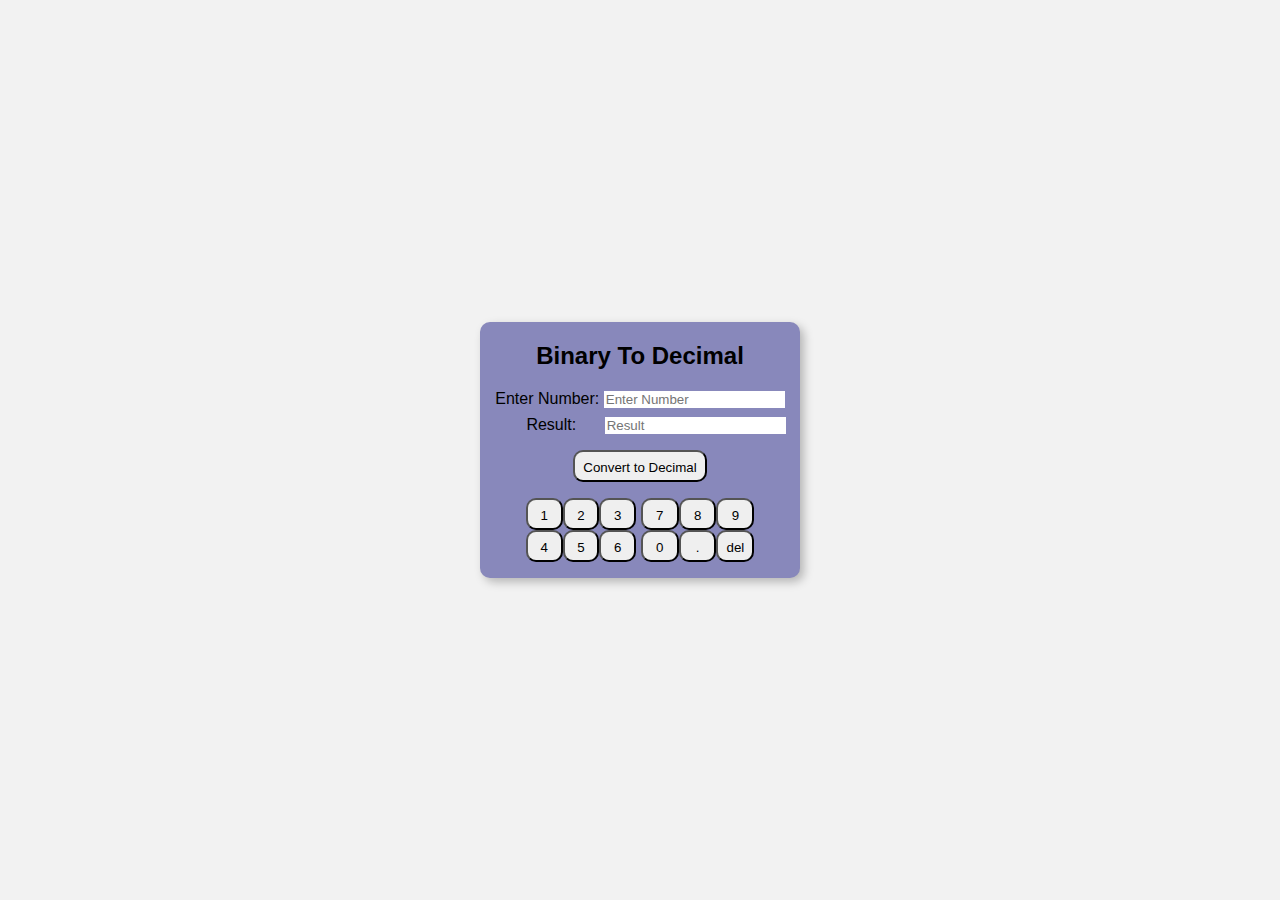
<file: binary to decimal/index.html>
<!DOCTYPE html>
<html lang="en">

<head>
    <meta charset="UTF-8">
    <meta http-equiv="X-UA-Compatible" content="IE=edge">
    <meta name="viewport" content="width=device-width, initial-scale=1.0">
    <title>Bin2Dec Converter</title>
    <link rel="stylesheet" href="./style.css">
</head>

<body>
    
    <div class="input">
        <h2> Binary To Decimal</h2>
        <div class="number-div">
            <span> Enter Number:</span>
            <input type="text" placeholder="Enter Number" class="number" id="num">
        </div>
        <div class="result-div">
            <span>Result:</span>
            <input  type="text" class="result" id="result" placeholder="Result">
        </div>
        <div class="button">
            <button id="convert">Convert to Decimal</button>
        </div>
        <div class="tbuttons">
        <div class="left-div">
            <button class="fig" id="one" value="1">1</button>
            <button class="fig">2</button>
            <button class="fig">3</button>
            <button class="fig">4</button>
            <button class="fig">5</button>
            <button class="fig">6</button>
        </div>
        <div class="right-div">
            <button class="fig">7</button>
            <button class="fig">8</button>
            <button class="fig">9</button>
            <button class="fig">0</button>
            <button class="fig">.</button>
            <button class="fig" class="delete">del</button>
        </div>
        </div>

    </div>
    <script src="./main.js"></script>

    
</body>

</html>
</file>
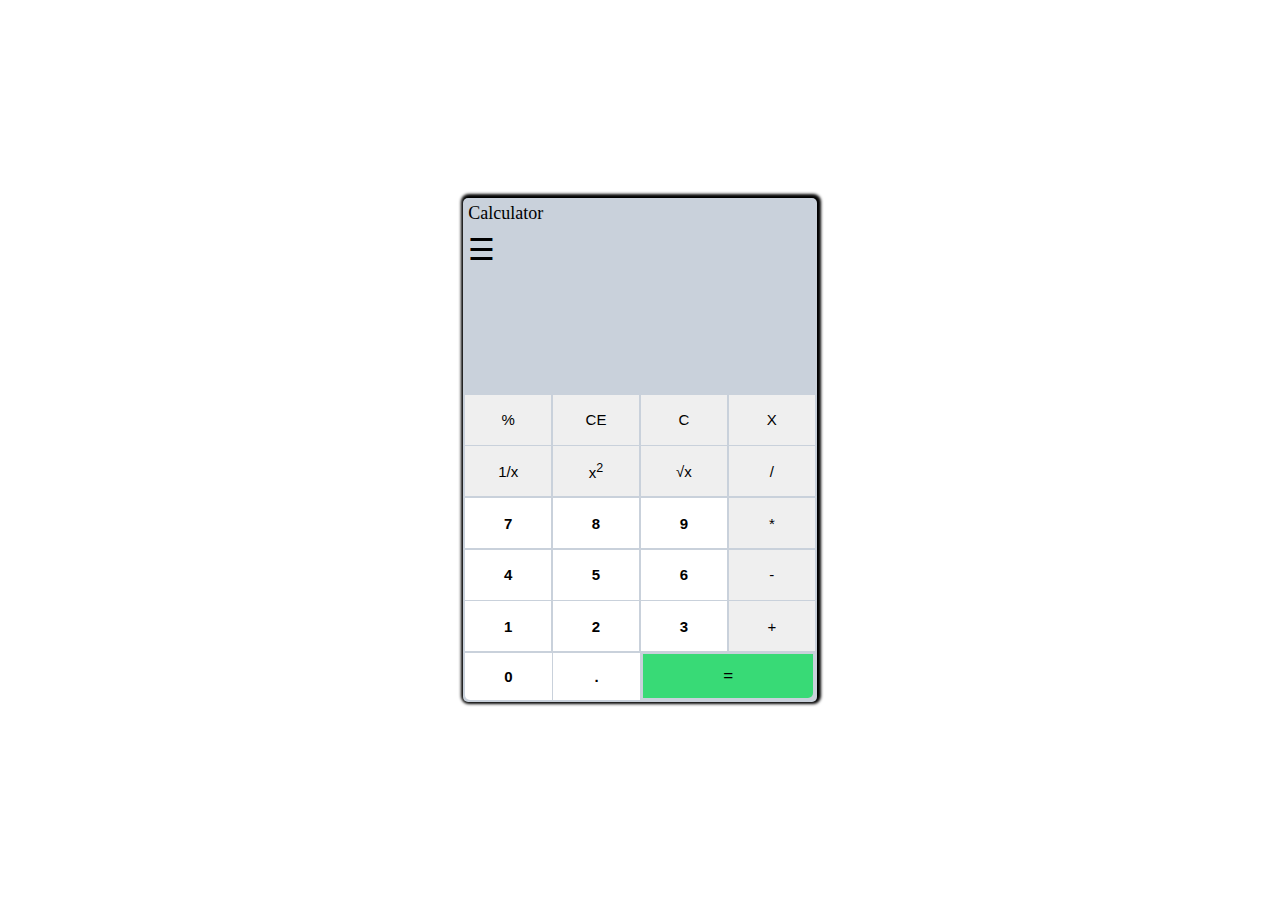
<file: calculator/index.html>
<!DOCTYPE html>
<html lang="en">
    <head>
        <meta charset="UTF-8">
        <meta name="viewport" content="width=device-width, initial-scale=1.0">
        <meta http-equiv="X-UA-Compatible" content="ie=edge">
        <title>project-1</title>
        <link href="https://fonts.googleapis.com/css?family=Roboto:400,500,700" rel="stylesheet">
        <link href="https://fonts.googleapis.com/css?family=Playfair+Display" rel="stylesheet">
        <link rel="stylesheet" href="./style.css"/>
    </head>
    <body>
        <div class="container">
            <span class="description">Calculator</span>
            <div id="mySidenav" class="sidenav">
                <a href="javascript:void(0)" class="closebtn" onclick="closeNav()">&times;</a>
                 <a href="#">standard</a>
                 <a href="#">Scientific</a>
                 <a href="#">Programmer</a>
                 <a href="#">Graphing</a>
               </div>
               <span onclick="openNav()">&#9776;</span>
               <span id="output"></span>
            <div class="numbutton">
                <button>%</button>
                <button>CE</button>
                <button>C</button>
                <button>X</button>
            </div>
            <div class="numbutton">
                <button>1/x</button>
                <button>x<sup>2</sup></button>
                <button>√x</button>
                <button class="sign">/</button>
            </div>
            <div class="numbutton">
                <button class="numbers">7</button>
                <button class="numbers">8</button>
                <button class="numbers">9</button>
                <button class="sign">*</button>
            </div>
            <div class="numbutton">
                <button class="numbers">4</button>
                <button class="numbers">5</button>
                <button class="numbers">6</button>
                <button class="sign">-</button>
            </div>
            <div class="numbutton">
                <button class="numbers">1</button>
                <button class="numbers">2</button>
                <button class="numbers">3</button>
                <button class="sign">+</button>
            </div>
            <div class="down-button">
                <!-- <button class="numbers">+/-</button> -->
                <button class="numbers zero">0</button>
                <button class="numbers dot">.</button>
                <button class="equal-sign">=</button>
            </div>
            
        </div>
        <script src="./project.js" defer ></script>
    </body>
</file>
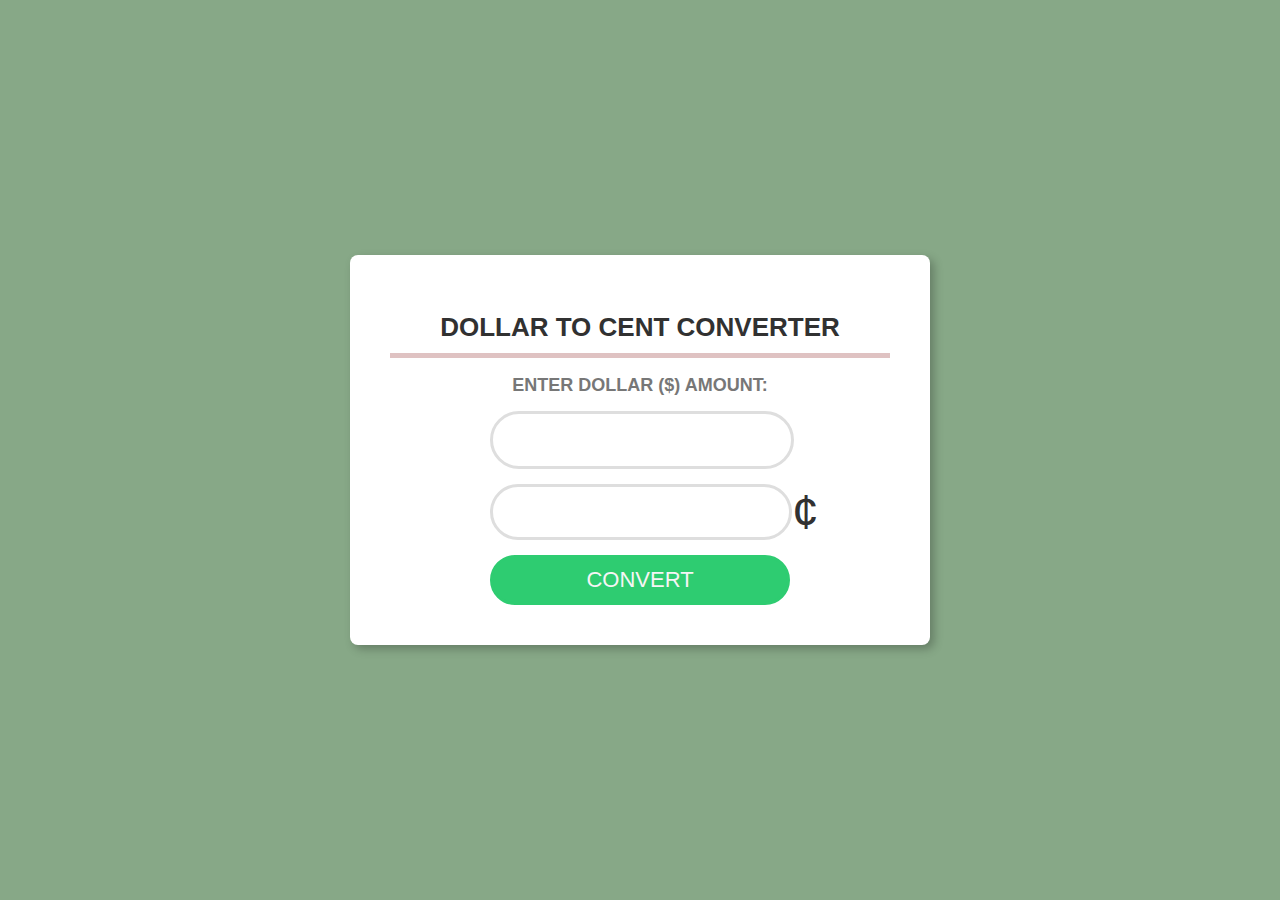
<file: dollar to cent/index.html>
<!DOCTYPE html>
<html lang="en">
<head>
    <meta charset="UTF-8">
    <meta http-equiv="X-UA-Compatible" content="IE=edge">
    <meta name="viewport" content="width=device-width, initial-scale=1.0">
    <link rel="stylesheet" href="style.css">
    <title>Dollar2Cent</title>
</head>
<body>
    <div class="container">
        <h1 class="heading heading_main">Dollar to Cent converter</h1>
        <h2 class="heading heading_sub">Enter Dollar (&#36;) amount:</h2>
        <form class="form">
          <div class="dollar-box">
            <input type="text" class="dollar-amount" id="inputs">
          </div>
          <div class="cent-box">
            <div type="text" class="cent-amount outp" id="result"></div>
            <span> &#162; </span>
          </div>
          <!-- <input type="submit" value="Convert" class="button"> -->
          <button class="convert">CONVERT</button>
        </form>
      </div>

      <script src="./main.js"></script>
</body>
</html>
</file>
<file: binary to decimal/style.css>
body,html{
    margin: 0;
    padding: 0;
    font-family: -apple-system, BlinkMacSystemFont, 'Segoe UI', Roboto, Oxygen, Ubuntu, Cantarell, 'Open Sans', 'Helvetica Neue', sans-serif;
}
body{
    display: flex;
    flex-direction: column;
    align-items: center;
    justify-content: center;
    height: 100vh;
    background-color: #f2f2f2;
}

.input{
    height: 40vh;
    width: 25vw;
    background-color: rgb(136, 136, 187);
    display: flex;
    flex-direction: column;
    align-items: center;
}

.input{
    height: 16rem;
    width: 20rem;
    border-radius: 10px;
    box-shadow:  4px 4px 10px 0px rgba(0,0,0,0.25);
}

.result-div{
    margin-top: .5rem;
}

.result-div > span {
    margin-left: 2rem;
}

input {
    border: none;
    outline: none;
}

.result{
    margin-left: 1.5rem;
    border: none;
    outline: none;
}

.button{
    margin-top: 1rem;

}
button{
    height: 2rem;
    border-radius: 10px;
    padding: .5rem;
}

.tbuttons{
    display: flex;
    gap: .3rem;
    margin-top: 1rem;
}

.left-div{
    display: grid;
    grid-template-columns: 1fr 1fr 1fr;
}

.left-div button {
    width: 2.3rem;
}

.right-div{
    display: grid;
    grid-template-columns: 1fr 1fr 1fr;
}
</file>
<file: calculator/style.css>
html,body {
    margin: 0;
    padding: 0;
}

*::before *::after {
    box-sizing: border-box;
}

body {
  display: grid;  
  place-items: center;
  height: 100vh;
  font-size: px;
  font-style: Roboto, sans-serif;
}

.container {
  width: 350px;
  height: 500px;
  display: flex;
  flex-direction: column;
  background-color: rgb(201, 209, 219);
  padding: .1rem;
  border-radius: 5px;
  box-shadow: 1px -1px 3px 3px black;
}

.description {
  margin-top: .2rem;
  margin-left: .2rem;
  font-size: 18px;
}

.sidenav {
  height: 64.5%;
  width: 0;
  position: fixed;
  z-index: 1;
  background-color: rgb(255, 255, 255);
  overflow-x: hidden;
  transition: 0.5s;
  padding-top: 2rem;
  margin-top: 1.5rem;
  margin-left: -.1rem;
}

.sidenav a {
  padding: 8px 8px 8px 32px;
  text-decoration: none;
  font-size: 20px;
  color: #161414;
  display: block;
  transition: 0.3s;
}

.sidenav a:hover {
  color: #1a1dd4;
}

.sidenav .closebtn {
  position: absolute;
  top: 0;
  right: 25px;
  font-size: 36px;
  margin-left: 50px;
}

span {
  font-size:30px;
  cursor:pointer;
  margin-top: .5rem;
  margin-left: .2rem;
}

input {
  /* height: 105px; */
  border: none;
  outline: none;
  background-color: rgb(218, 210, 210);
  font-size: 62px;
}

header {
  display: flex;
  margin-top: 4rem;
  padding-top: rem;
  /* gap: .1rem; */
}

header .header {
  width: 100px;
  height: 33px;
  border: none;
  /* outline: none; */
}

  .header:hover {
    background-color: #c4c4c4;
    border: 0.5px solid gray;
    /* display: flex; */
    gap: .2rem;
  }

.numbutton {
  display: flex;
  gap: .1rem;
  margin-bottom: .1rem;
}

.numbutton button {
  width: 120px;
  height: 50px;
  border: none;
  font-size: 15px;
  
}

 .down-button{
  display: grid;
  grid-template-columns: 1fr 1fr 2fr;
  width: 350px;
  height: 50px;
  gap: .1rem;
  /* border: none; */
  /* outline: none; */
}

.numbutton button:hover {
  background-color: #c4c4c4;
  border: 0.5px solid gray;
}

.numbers {
  background-color: #ffff;
  font-weight: 700;
  font-size: 15px;
  border: none;
  outline: none;
}

.dot:hover {
  background-color: #c4c4c4;
  border: 0.5px solid gray;
}

.sign {
  font-size: 59px;
}

.equal-sign {
  background-color: rgb(56, 218, 118);
  font-size: 17px;
  border: none;
  margin: .1rem .1rem .1rem .1rem;
  border-bottom-right-radius: 5px;
  /* grid-column: 2fr; */
}

.equal-sign:hover {
  background-color: purple;
  border: 0.5px solid purple;
}

#output {
  height: 4rem;
  font-size: 60px;
  margin-bottom: 3.7rem;
  word-wrap: break-word;
  word-break: normal;
  
}

.zero {
  border-bottom-left-radius: 5px;
}
.zero:hover {
  background-color: #c4c4c4;
  border: 0.5px solid gray
}
</file>
<file: dollar to cent/style.css>
html, body{
    margin: 0;
    padding: 0;
    font-family: "Trebuchet MS", Helvetica, sans-serif;
}

body {
    display: flex;
    justify-content: center;
    align-items: center;
    background: rgb(135, 168, 135);
    font-size: 18px;
    color: #313131;
    height: 100vh;
  }
  
  .container {
    border-radius: 8px;
    width: 500px;
    background: #fff;
    padding: 40px;
    box-shadow: 4px 4px 10px 0px rgba(0,0,0,0.25);
  }
  
  .heading {
    text-align: center;
    text-transform: uppercase;
  }
  
  .heading_main {
    font-size: 26px;
    padding-bottom: 10px;
    border-bottom: 5px solid #dfc2c2;
  }
  
  .heading_sub {
    font-size: 18px;
    color:   #777777;
  }
  
  .form {
    display: flex;
    justify-content: center;
    flex-direction: column;
    width: 300px;
    margin: 0 auto;
  }
  
  .dollar-amount, .cent-amount {
    font-family: "Lucida Console", Monaco, monospace;
    height: 50px;
    text-align: center;
    font-size: 28px;
    margin-bottom: 15px;
    border: 3px solid #dedede;
    border-radius: 50px;
  }
  
  .dollar-amount{
    width: 18.4rem;
  }

  .dollar-amount:focus {
    border: 3px solid #2ecc71;
  }
  
  .cent-amount {
    width: 18.5rem;
    display: flex;
    justify-content: center;
    align-items: center;
  }
  
  .convert {
    background: #2ecc71;
    color:  #f5f5f5;
    height: 50px;
    font-size: 22px;
    text-transform: uppercase;
    border: 3px solid #2ecc71;
    border-radius: 50px;
  }
  
  .convert:hover {
    cursor: pointer;
    background: #cc2e89;
    border: 3px solid #cc2e89;
  }

  /* .dollar-box{
    display: flex;
  }
   */
 .cent-box{
  width: 50rem;
  display: flex;
 }

 span{
   font-size: 3rem;
   padding-bottom: 1rem;
 }
</file>
